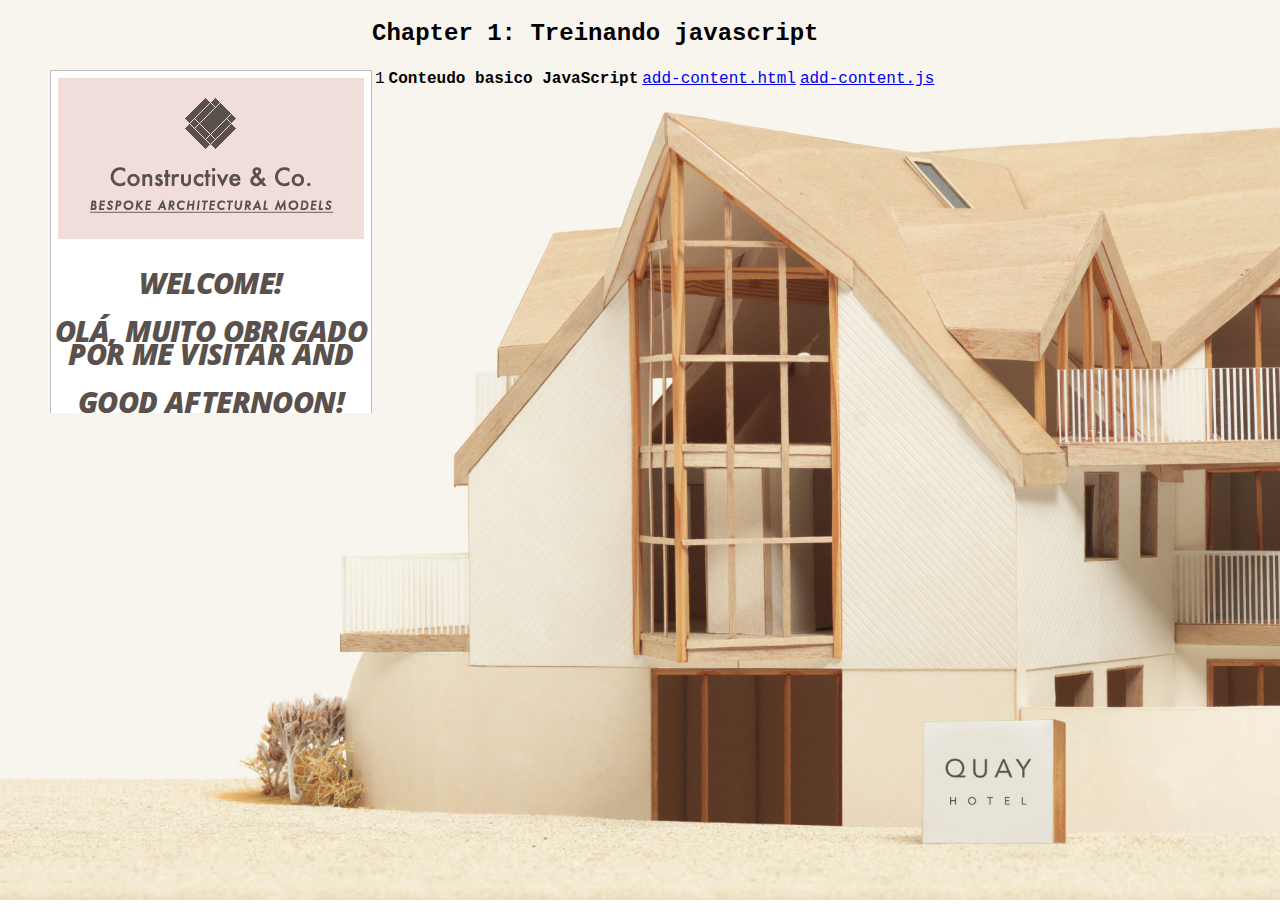
<file: c01/index.html>
<!DOCTYPE html>
<html>
  <head>
    <title>JavaScript &amp; jQuery - Chapter 1: Treinando javascript</title>
    <link rel="stylesheet" type="text/css" href="css/c01.css" />
    
  </head>
  <body>
    <h1 id="header"><a href="../index.html">JavaScript &amp; jQuery</a></h1>
    <script>document.write('<h3>Welcome!</h3>');</script>
    <script>document.write('<h3>olá, muito obrigado por me visitar and</h3>');</script>
    <h2>Chapter 1: Treinando javascript</h2>
    <table>
      <tr>
        <td>1</td>
        <td><strong>Conteudo basico JavaScript</strong></td>
        <td><a href="add-content.html">add-content.html</a></td>
        <td><a href="js/add-content.js">add-content.js</a></td>
      </tr>
    </table>
    <script src="js/add-content.js"></script>
  </body>
</html>
</file>
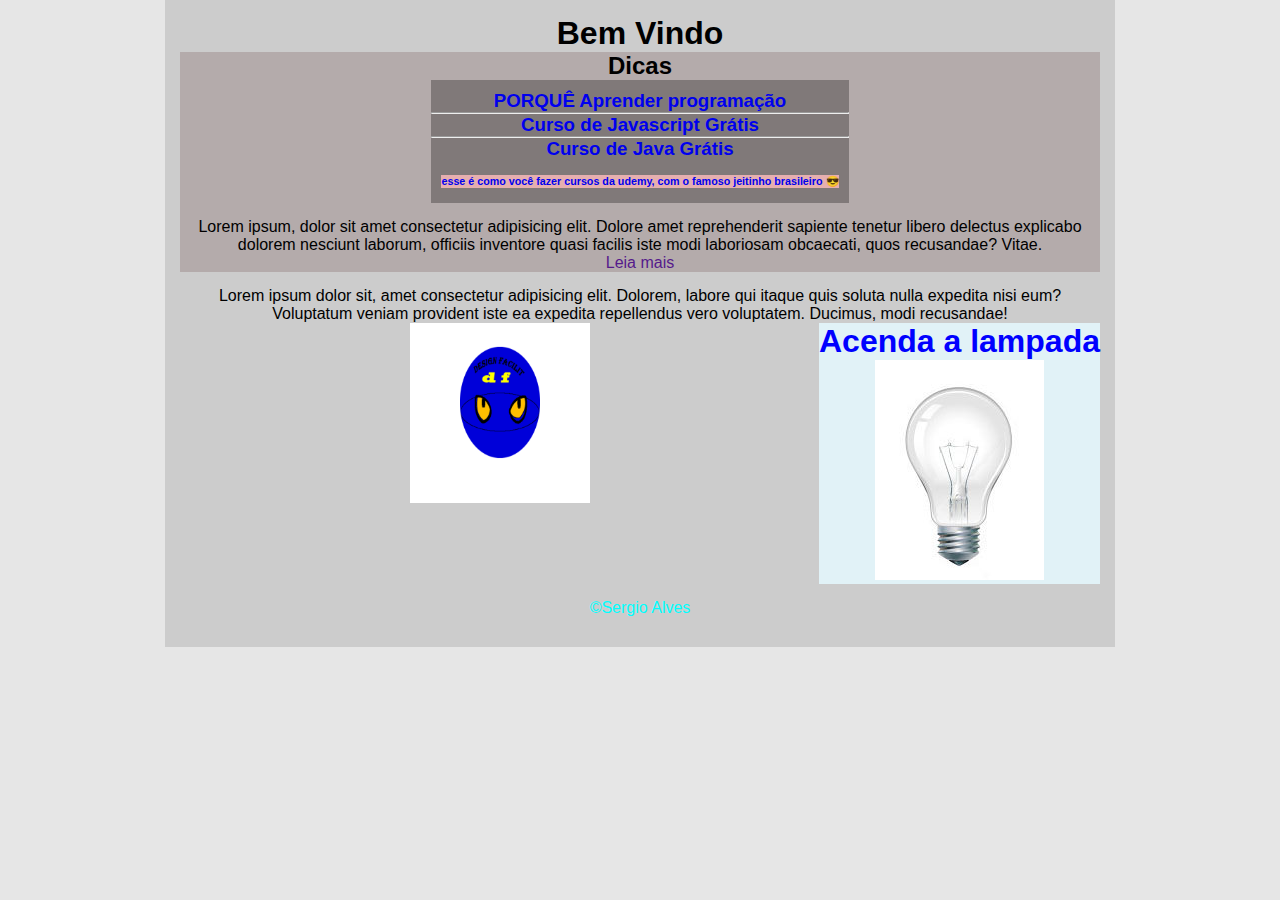
<file: on/index.html>
<!DOCTYPE html>
<html lang="pt-br">
<head>
    <meta charset="UTF-8">
    <meta http-equiv="X-UA-Compatible" content="IE=edge">
    <meta name="viewport" content="width=device-width, initial-scale=1.0">
    <link rel="stylesheet" href="estilo.css">
    <title>primeiro_on</title>
    <link rel="shortcut icon" href="imagens/favicon.ico" type="image/x-icon">

    <script>
        var quebrada = false;
        function mudaLampada(tipo){
            if (!quebrada){
                 document.getElementById('Luz').src =tipo + '.jpg';
                 if (tipo == 'imagens/lampada quebrada')
                 quebrada = true;
            }
        }
     
    
    
    </script>
</head>
<body>
  <div id="total">
    <div>
        <h1>Bem Vindo</h1>

           <!--abertura postagem-->
           <div id="postagem">
            <h2>Dicas</h2>
            <div id="cursos">
                <h3><a href="https://www.youtube.com/watch?v=S9uPNppGsGo" target="blank">PORQUÊ Aprender programação</a></h3>
                <hr>
                <h3> <a href="https://www.youtube.com/watch?v=BXqUH86F-kA&list=PLntvgXM11X6pi7mW0O4ZmfUI1xDSIbmTm" target="_blank">Curso de Javascript Grátis</a></h3> <hr>
                <h3> <a href=https://www.youtube.com/watch?v=sTX0UEplF54&list=PLHz_AreHm4dkI2ZdjTwZA4mPMxWTfNSpR target="_blank">Curso de Java Grátis</a></h3>
                <h6><a href="https://t.me/joinchat/AAAAAEiLEV7Bx9xT4fMgzw" target="blank">esse é como você fazer cursos da udemy, com o famoso jeitinho brasileiro 😎</a></h6>
            </div>
               <p>Lorem ipsum, dolor sit amet consectetur adipisicing elit. Dolore amet reprehenderit sapiente tenetur libero delectus explicabo dolorem nesciunt laborum, officiis inventore quasi facilis iste modi laboriosam obcaecati, quos recusandae? Vitae.</p>
                  <a href="">Leia mais</a>
        </div><!--fechamento postagem-->

        <p>Lorem ipsum dolor sit, amet consectetur adipisicing elit. Dolorem, labore qui itaque quis soluta nulla expedita nisi eum? Voluptatum veniam provident iste ea expedita repellendus vero voluptatem. Ducimus, modi recusandae!</p>
     <aside id="lateral">
        <h1>Acenda a lampada </h1>
        <img src="imagens/lampada apagada.jpg" alt="teste" id= 'Luz'onmousemove='mudaLampada("imagens/lampada acesa")'onmouseout='mudaLampada("imagens/lampada apagada")'onclick='mudaLampada("imagens/lampada quebrada")'>
    </aside>

        <img src="imagens/favicom/apple-touch-icon.png" alt=""> 
    </div>
    <footer id="rodape">&copy;Sergio Alves</footer>
    
  </div>
</body>
</html>
</file>
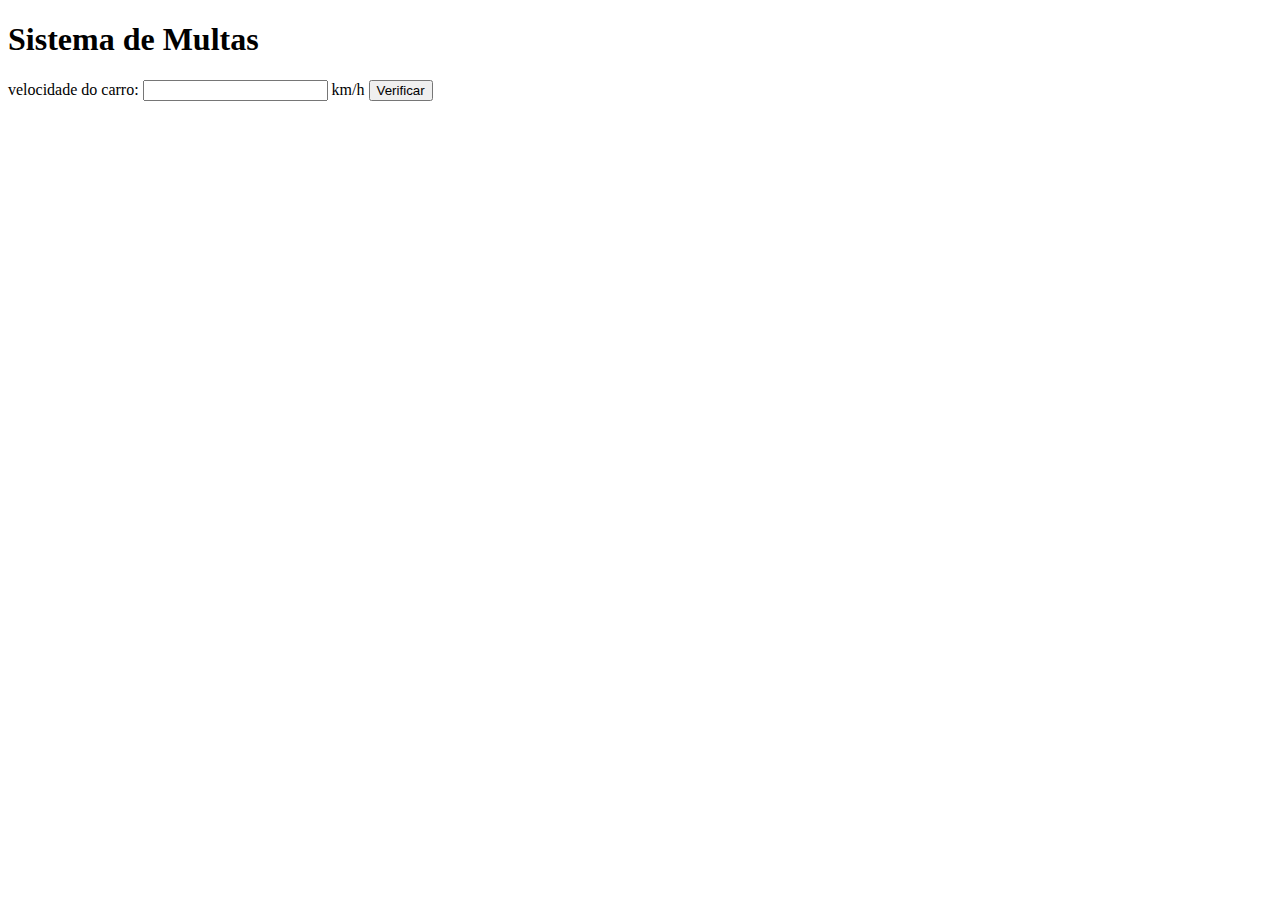
<file: aula011/ex010.html>
<!DOCTYPE html>
<html lang="pt-br">
<head>
    <meta charset="UTF-8">
    <meta http-equiv="X-UA-Compatible" content="IE=edge">
    <meta name="viewport" content="width=device-width, initial-scale=1.0">
    <title>DETRAM</title>
</head>
<body>
    <h1>Sistema de Multas</h1>
   velocidade do carro: <input type="number" id="txtvel"> km/h
<input type="button" value="Verificar" onclick="calcular()">
   <div id="res">

   </div>
   <script>
        function calcular() {
            var txtv = document.getElementById('txtvel')
            var res = document.getElementById('res')
            var vel = Number(txtv.value)
            res.innerHTML = `<p>sua velocidade atual é de <strong>${vel}km/h</strong></p>`
            if (vel > 60){
                res.innerHTML += 'você está <strong>MULTADO</strong> por excesso de velocidade'
            }
           res.innerHTML += `<p>dirija sempre com o sinto de segurança!</p>`
            
        }

   </script>
</body>
</html>
</file>
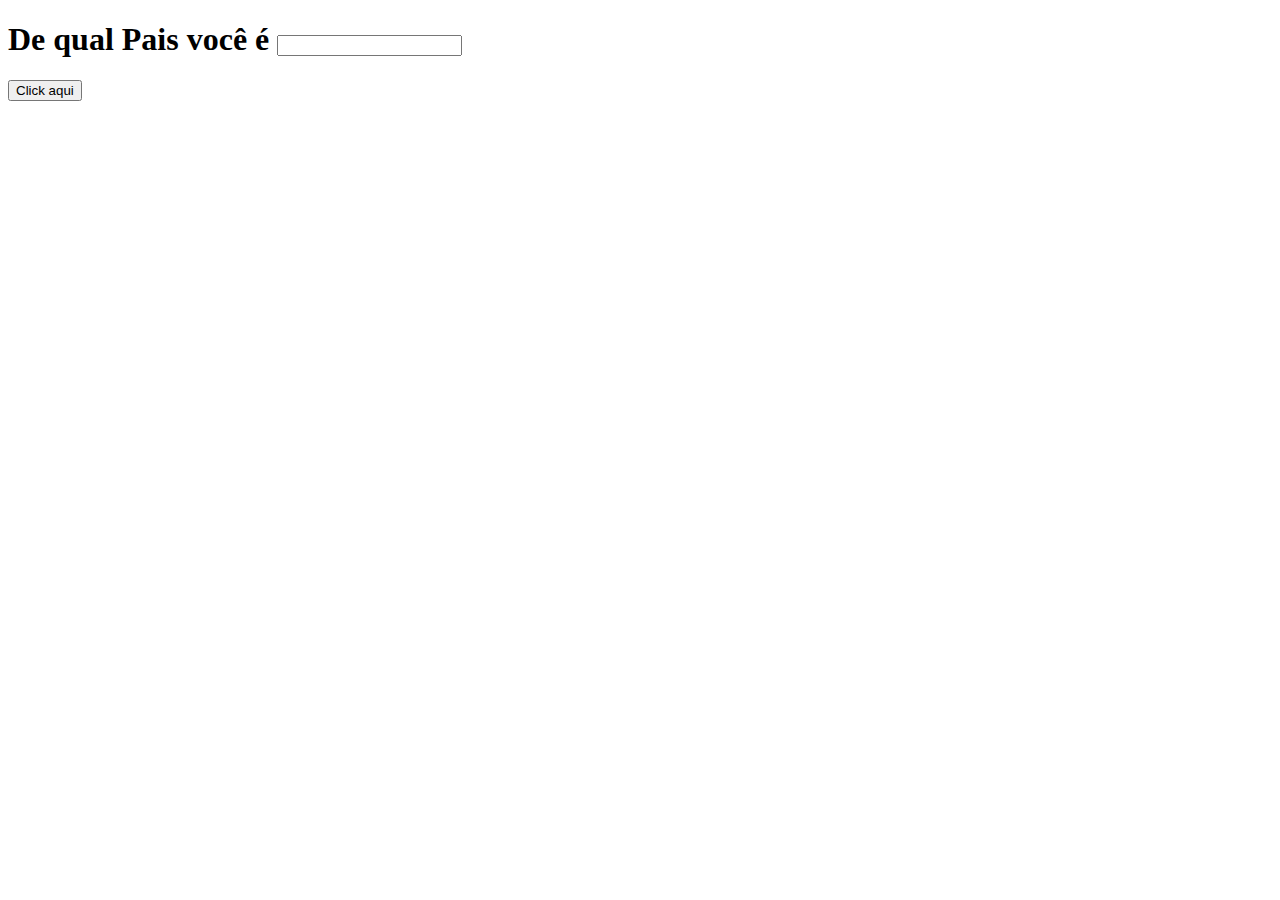
<file: aula011/ex011.html>
<!DOCTYPE html>
<html lang="pt-br">
<head>
    <meta charset="UTF-8">
    <meta http-equiv="X-UA-Compatible" content="IE=edge">
    <meta name="viewport" content="width=device-width, initial-scale=1.0">
    <title>Nacionalidade</title>
</head>
<body>
<h1>De qual Pais você é <input type="text" id="nasci"></h1>
<input type="button" value="Click aqui" onclick="pais()">
<div id="bras">

</div>

    <script>
      
        function pais() {
           
            var nas = document.getElementById('nasci')

            var bras = document.getElementById('bras')

            var vel = String(nas.value)
           if (vel == "Brasil") {
               bras.innerHTML = 'Brasileiro'
           } 
         else {
             bras.innerHTML = 'estrangeiro'
          }
                    
                
        }
    </script>
</body>
</html>
</file>
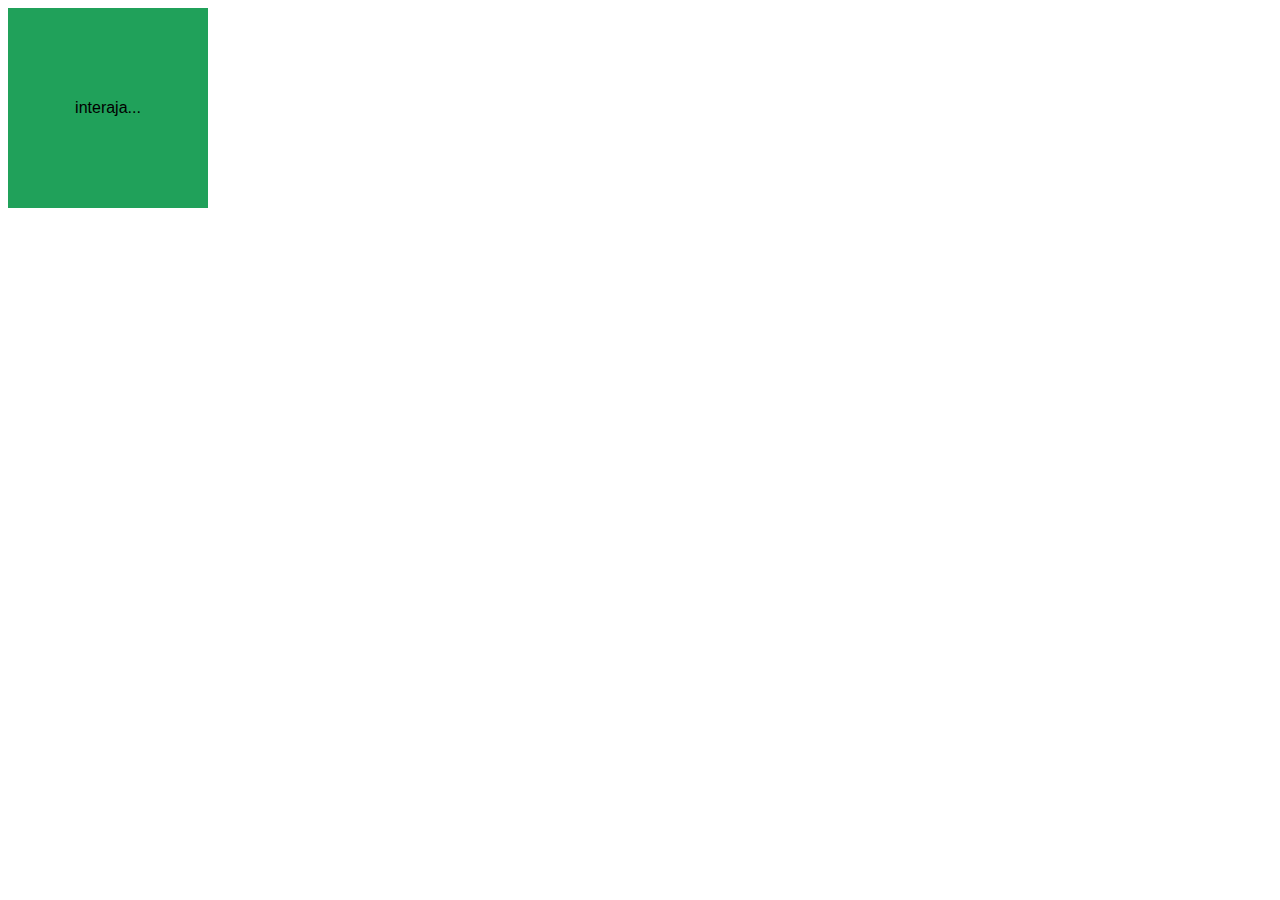
<file: aula10/ex006.html>
<!DOCTYPE html>
<html lang="pt-br">
<head>
    <meta charset="UTF-8">
    <meta http-equiv="X-UA-Compatible" content="IE=edge">
    <meta name="viewport" content="width=device-width, initial-scale=1.0">
    <title>eventos DOM</title>
    <style>
        div#area {
            font-family: Arial, Helvetica, sans-serif;
            background-color: rgb(32, 161, 90);
           width: 200px;
           height: 200px;
           line-height: 200px;
           text-align: center;
                  
        }

    </style>
</head>
<body>
    <div id="area">
        interaja...
    </div>
    <script>
          var a = window.document.getElementById('area')
          a.addEventListener('click',clicar)
          a.addEventListener('mouseenter',entrar)
          a.addEventListener('mouseout',sair)
        function clicar(){
            a.style.background ='blue'
            a.innerText= 'clicou'
        }
        function entrar(){
            a.innerText = 'entrou'
        }
        function sair(){
            
            a.innerText = 'saiu'
            a.style.background ='red'
        }

    </script>


</body>
</html>
</file>
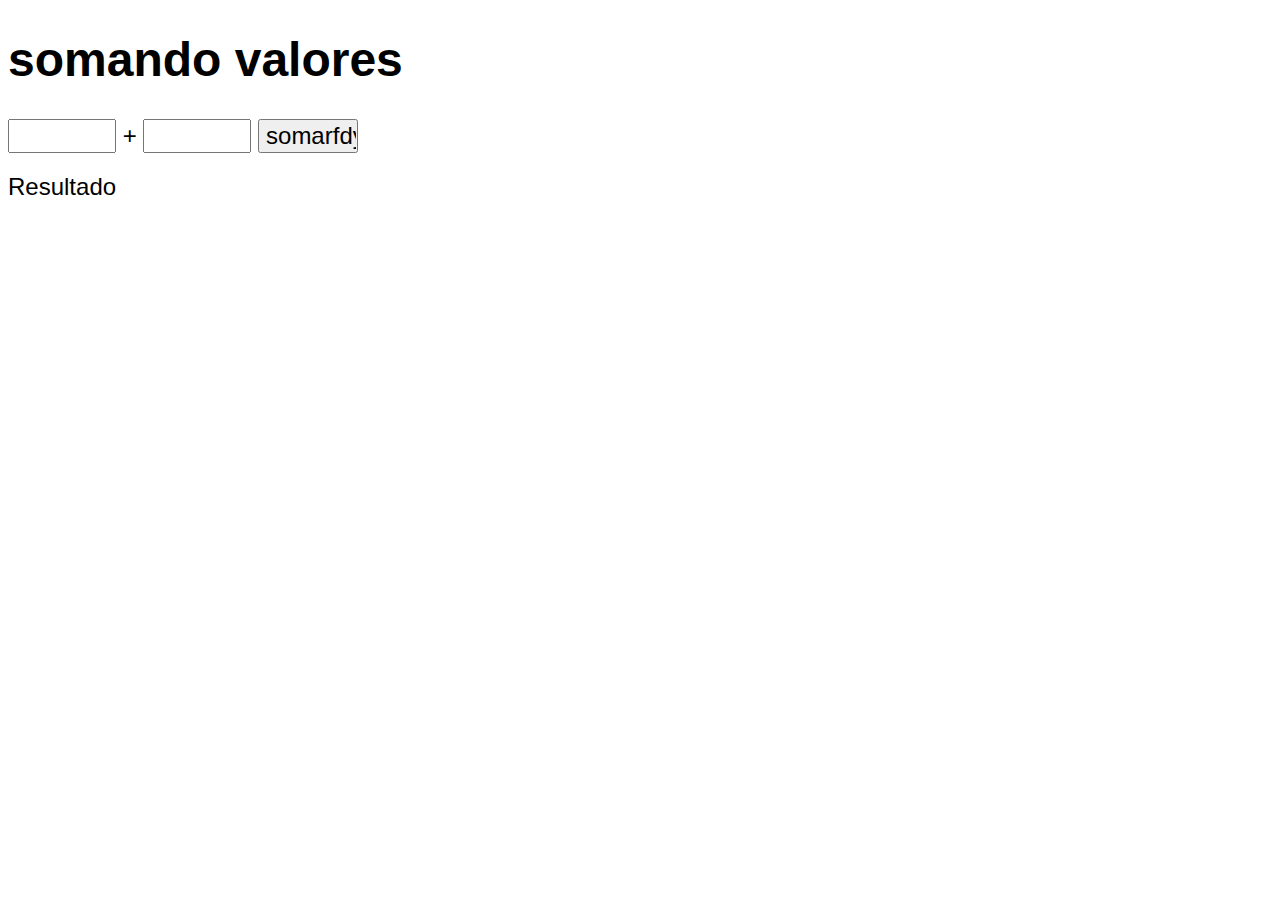
<file: aula10/ex007.html>
<!DOCTYPE html>
<html lang="py-br">
<head>
    <meta charset="UTF-8">
    <meta http-equiv="X-UA-Compatible" content="IE=edge">
    <meta name="viewport" content="width=device-width, initial-scale=1.0">
    <title>somando</title>
    <style>
        body{
            font: normal 18pt arial;
        }
        input{
            font: normal 18pt arial;
            width: 100px;
        }
        div#res{
            margin-top: 20px;
        }
    </style>
</head>
<body>
    <h1>somando valores</h1>
    <input type="number" name="txtn1"id="txtn1"> +
    <input type="number" name="txtn2" id="txtn2">
    <input type="button" value="somarfdyfhgff" onclick="somar()">
    <div id="res">
        Resultado
    </div>
    <script> 
    function somar(){
        var tn1= document.getElementById('txtn1')
        var tn2 = document.querySelector('input#txtn2')
        var res = document.getElementById('res')
        var n1 = Number(tn1.value)
        var n2 = Number(tn2.value)
        var s = n1 * n2
        res.innerHTML = `A soma entre ${n1} e ${n2} é igual a <strong>${s}</strong>`
    }


    </script>

</body>
</html>
</file>
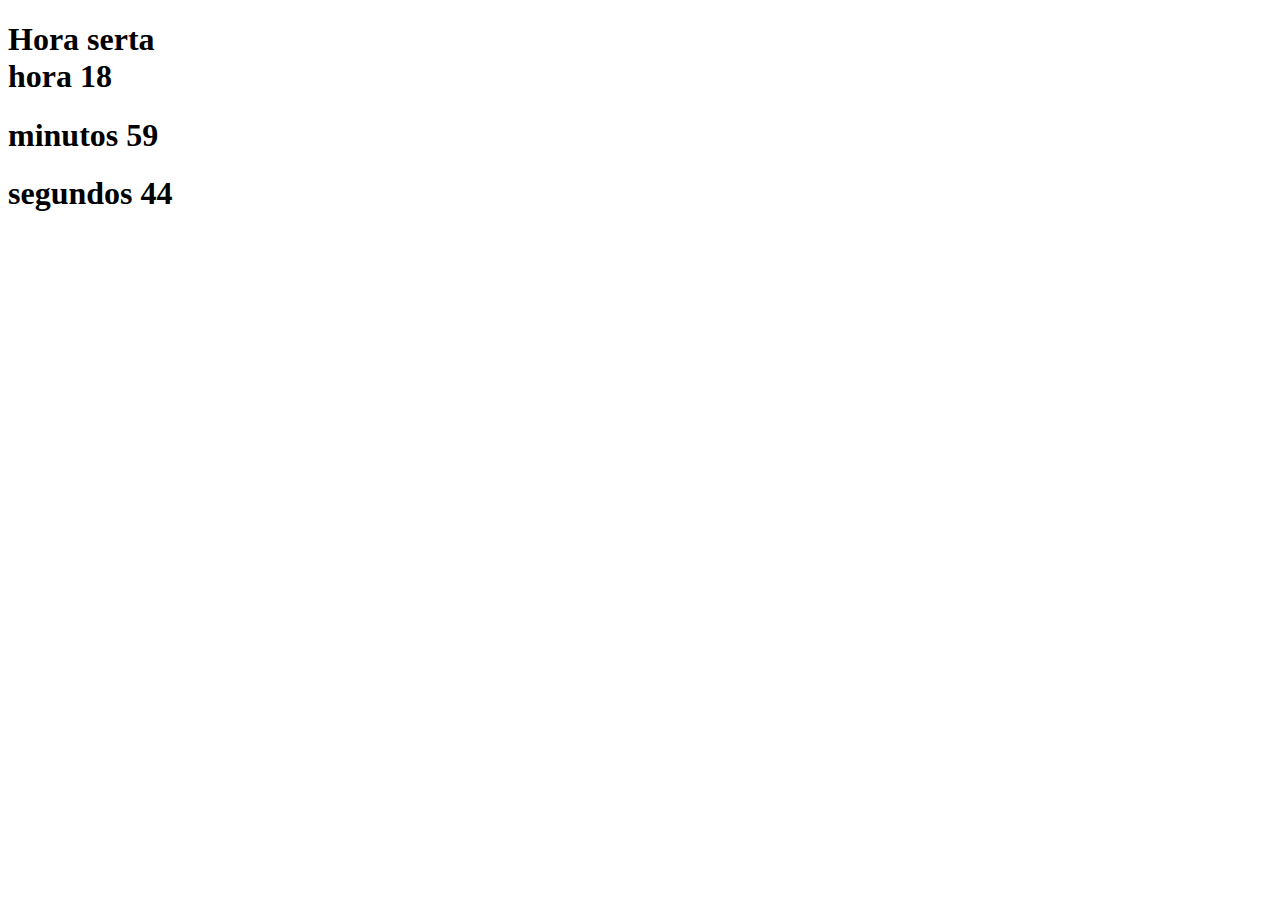
<file: aula12/exhoras.html>
<!DOCTYPE html>
<html lang="pt-br">
<head>
    <meta charset="UTF-8">
    <meta http-equiv="X-UA-Compatible" content="IE=edge">
    <meta name="viewport" content="width=device-width, initial-scale=1.0">
    <title>Horas</title>
</head>
<body>
    <div id="darcio">

    </div>
    <script>
        
        var agora = new Date
        var hora = agora.getHours()
        var min = agora.getMinutes()
        var seg = agora.getSeconds()
        darcio.innerHTML = `<h1>Hora serta <br>  hora ${hora}</h1> ` 
        darcio.innerHTML += `<h1>minutos ${min}</h1>`
        darcio.innerHTML += `<h1>segundos ${seg}</h1>`
    </script>
</body>
</html>
</file>
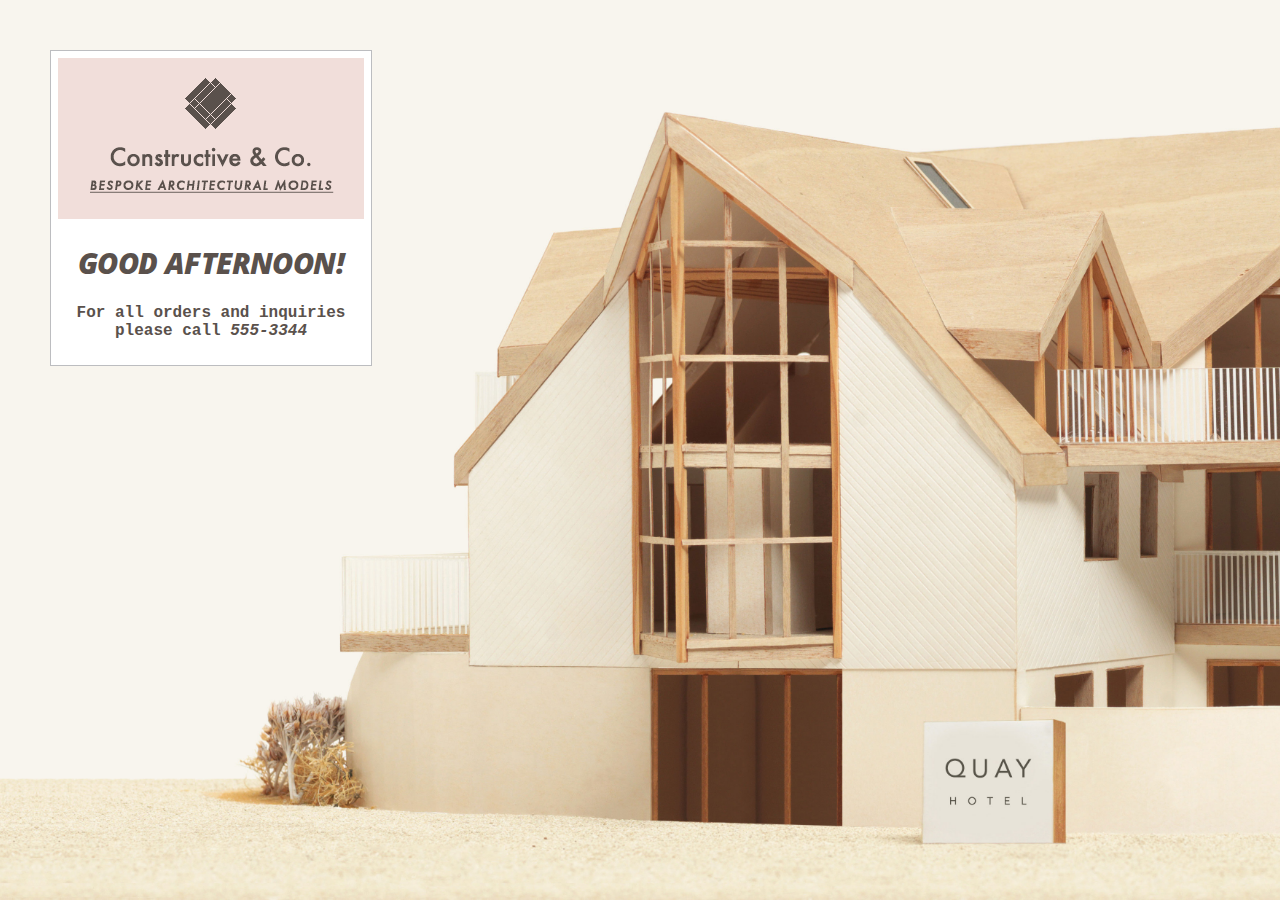
<file: c01/add-content.html>
<!DOCTYPE html>
<html>
  <head>
    <title>Constructive &amp; Co.</title>
    <link rel="stylesheet" href="css/c01.css" />
  </head>
  <body>
    <h1>Constructive &amp; Co.</h1>
    <script src="js/add-content.js"></script>
    <p>For all orders and inquiries please call <em>555-3344</em></p>
  </body>
</html>
</file>
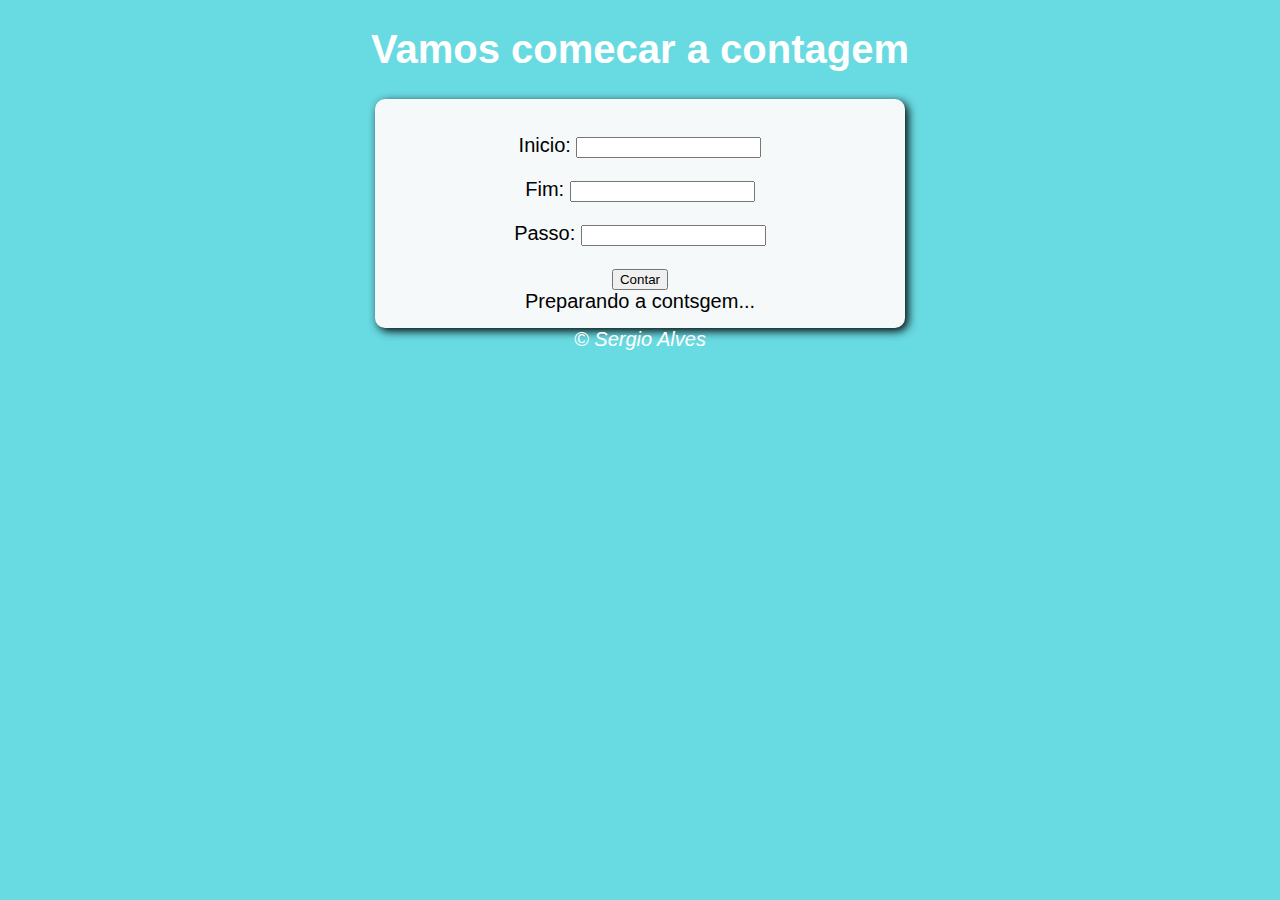
<file: aula14/ex016/ex016.html>
<!DOCTYPE html>
<html lang="pt-br">
<head>
    <meta charset="UTF-8">
    <meta http-equiv="X-UA-Compatible" content="IE=edge">
    <meta name="viewport" content="width=device-width, initial-scale=1.0">
    <title>Contagem</title>
    <link rel="stylesheet" href="estilo.css">
    <link rel="stylesheet" href="script.js">
    
</head>
<body>
    <header>
    <h1> Vamos comecar a contagem</h1>
    </header>
    <section>
    
        <div id="principal">
       <p> Inicio:  <input type="text" id="inicio"> </p>

      <p> Fim: <input type="text" id="fim"></p>

      <p> Passo:  <input type="text" id="passo"> </p>
       <input type="button" value="Contar" onclick="contar">
       
        </div>
   

        <div id="segundaria">
          Preparando a contsgem...
        </div>

        <div id="res"></div>
    
       
    </section>
   
    <footer> &copy; Sergio Alves </footer>
    <script src="script.js"></script>
</body>
</html>
</file>
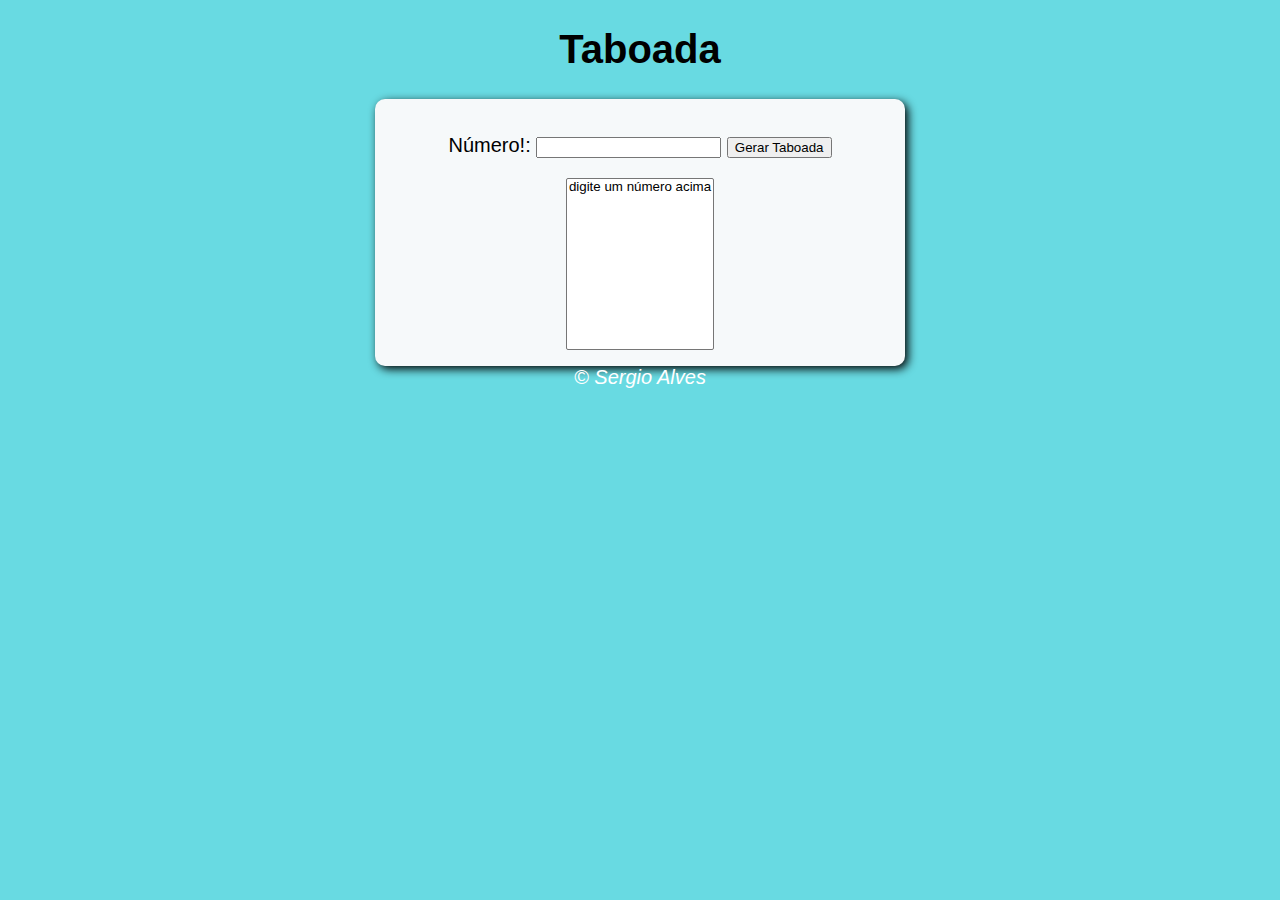
<file: aula14/ex017/ex017.html>
<!DOCTYPE html>
<html lang="pt-br">
<head>
    <meta charset="UTF-8">
    <meta http-equiv="X-UA-Compatible" content="IE=edge">
    <meta name="viewport" content="width=device-width, initial-scale=1.0">
    <title>Calculadora</title>
    <link rel="stylesheet" href="estilo.css">
    
    
</head>
<body>
    <h1> Taboada </h1>
    <section>
    
    <div>
        <p>Número!: <input type="number" name="num" id="txtn">
        <input type="button" value="Gerar Taboada" onclick="tabuada"></p>
    </div>
      

        <div>
         <select name="tabuada" id="seltab" size="10">
            <option> digite um número acima</option>
         </select>
        </div>  

    </section>
     <footer>&copy; Sergio Alves</footer>
     <script src="javascript.js"> </script>
</body>
</html>
</file>
<file: c01/css/c01.css>
/* CSS for adding content example */

@import url(http://fonts.googleapis.com/css?family=Open+Sans:800italic);

body { 
    font-family: "Courier New", Courier, monospace;
    background: url("../images/constructive-backdrop.jpg") no-repeat center center fixed; 
    -webkit-background-size: cover;
    -moz-background-size: cover;
    -o-background-size: cover;
    background-size: cover;
    margin: 0;
    padding: 0;}

h1, h3, p {
    float: left;
    clear: left;
    width: 320px;
    background-color: #fff;
    color: #5a514c;
    text-align: center;}


h1 {
    margin: 50px 0 0 50px;
    height: 175px;
    background-image: url("../images/constructive-logo.gif");
    background-repeat: no-repeat;
    text-indent: -9999px;
    border-top: 1px solid #bcbdc0;
    border-left: 1px solid #bcbdc0;
    border-right: 1px solid #bcbdc0;}

h3 {
    margin: 0 0 0 50px;
    padding: 25px 0 0 0;
    font-family: 'Open Sans', arial, sans-serif;
    font-size: 1.8em;
    font-style: italic;
    font-weight: 800;
    line-height: 0.80em;
    letter-spacing: -0.02em;
    text-transform: uppercase;
    border-left: 1px solid #bcbdc0;
    border-right: 1px solid #bcbdc0;}

p {
    margin: 0 0 0 50px;
    padding: 30px 0 25px 0;
    font-weight: bold;
    text-align: center;
    border-right: 1px solid #bcbdc0;
    border-bottom: 1px solid #bcbdc0;
    border-left: 1px solid #bcbdc0;}

/* Border under box when you move script in the last example */
p + script + h3 {
    padding-bottom: 20px;
    border-bottom: 1px solid #bcbdc0;
    
}

/* Fix for full-screen background image: Chrome on Android */
html{
    height:100%;
    min-height:100%;}
body{
    min-height:100%;}
</file>
<file: on/estilo.css>
*{
    margin: 0px;
    padding: 0px;
}
body {
    font-size: 1em;
    font-family: 'Lucida Sans', 'Lucida Sans Regular', 'Lucida Grande', 'Lucida Sans Unicode', Geneva, Verdana, sans-serif;
    background: #e6e6e6;
    text-align: center;
}
#total {
    background: #CCC;
    width: 920px;
    margin: 0 auto;
    padding: 15px;  
}
#postagem{
    background: #afa4a4d2;
    margin-bottom: 15px;
}
#cursos {
    background: #807979;
    display: inline-block;
    padding-top: 10px;
    margin-bottom: 15px;

}
h6 {
    background: rgb(230, 175, 175);
    color: red;
    margin: 15px 10px;
}
a{
    text-decoration: none;
}
a:hover {
    background: red;
}
.postagem{
    padding: 20px;
    margin-bottom: 20px;
    background: white;
}
aside#lateral{
    float: right;
    background: rgb(225, 242, 247);
    color: blue;
    
}



#rodape {
    clear: both;
    text-align: center;
    padding: 15px;
    background: #CCC;
    color: aqua;
}
</file>
<file: aula14/ex016/estilo.css>
body {
    background-color: rgb(104, 218, 226);
    font: normal 15pt arial;
    text-align: center;
   
}
header {
    color: white;
    text-align: center;
}
section {
    background: rgb(246, 249, 250);
    border-radius: 10px;
    padding: 15px;
    width: 500px;
    margin: auto;
    box-shadow: 3px 3px 10px rgba(0,0,0,360);
}
footer{
    color: white;
    text-align: center;
    font-style: italic;
}
</file>
<file: aula14/ex017/estilo.css>
body {
    background-color: rgb(104, 218, 226);
    font: normal 15pt arial;
    text-align: center;
   
}
header {
    color: white;
    text-align: center;
}
section {
    background: rgb(246, 249, 250);
    border-radius: 10px;
    padding: 15px;
    width: 500px;
    margin: auto;
    box-shadow: 3px 3px 10px rgba(0,0,0,360);
}
footer{
    color: white;
    text-align: center;
    font-style: italic;
}
</file>
